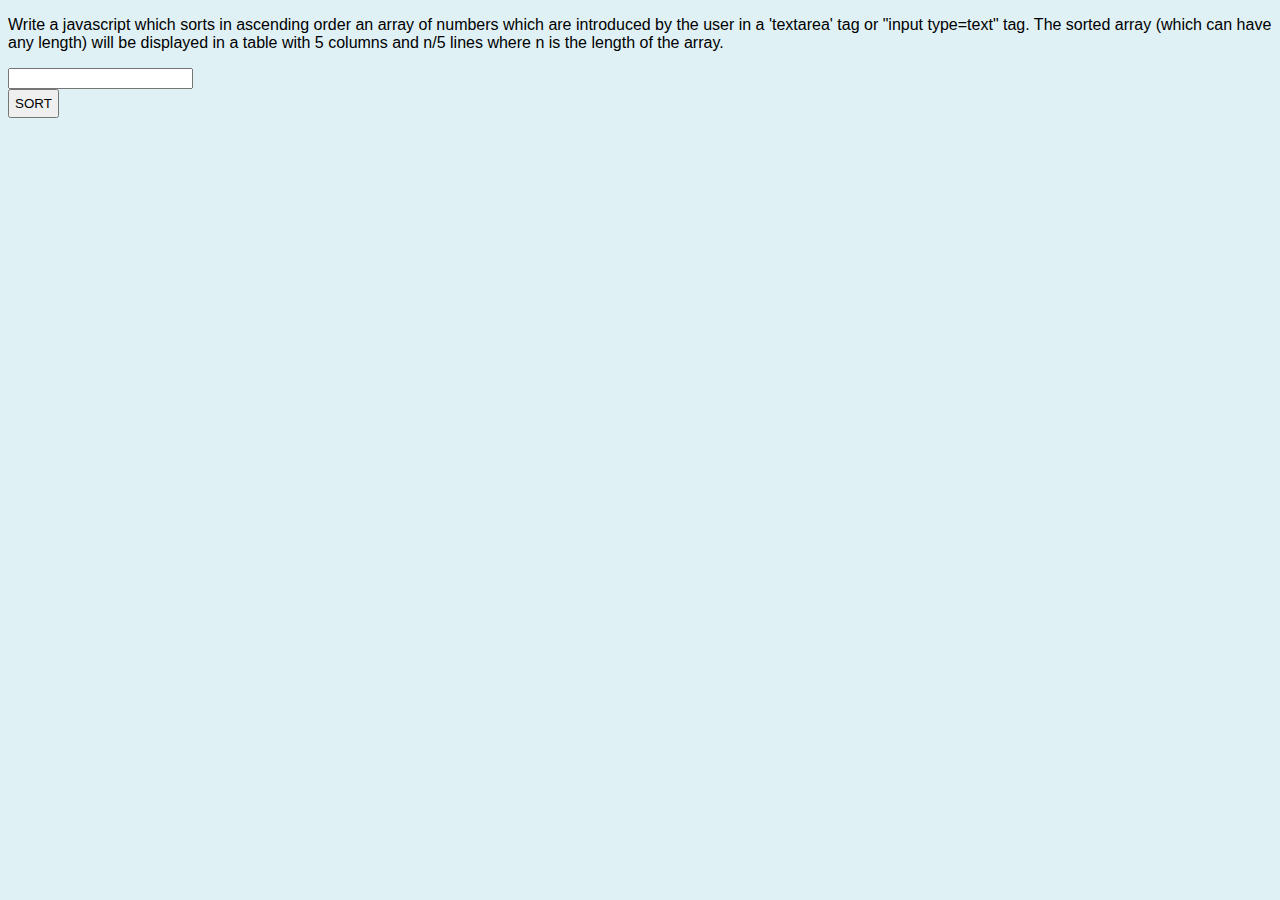
<file: js/index.html>
<!DOCTYPE html>
<html lang="en">
<head>
    <link rel="stylesheet" href="stylejs.css">
    <meta charset="UTF-8">
    <title>Array</title>
</head>
<body>
    <script src="jsorder.js"></script>
    <!--<p>Write a javascript which sorts in ascending order an array of numbers which are introduced by the user in a
        "textarea" or "input type=text" tag. The sorted array (which can have any length)
        will be displayed in a table with 5 columns and n/5 lines where n is the length of the array.</p>-->

    <!--<form id="text-area">
        <label for="array">Your array: </label><input type="text" id="array"><br>
    </form>-->

    <!--<button onclick="sortArray()">SORT</button>

    <p id="sorted">

    </p>


    <table>
        <tr></tr>
        <tr></tr>
        <tr></tr>
        <tr></tr>
        <tr></tr>
    </table>-->
</body>
</html>
</file>
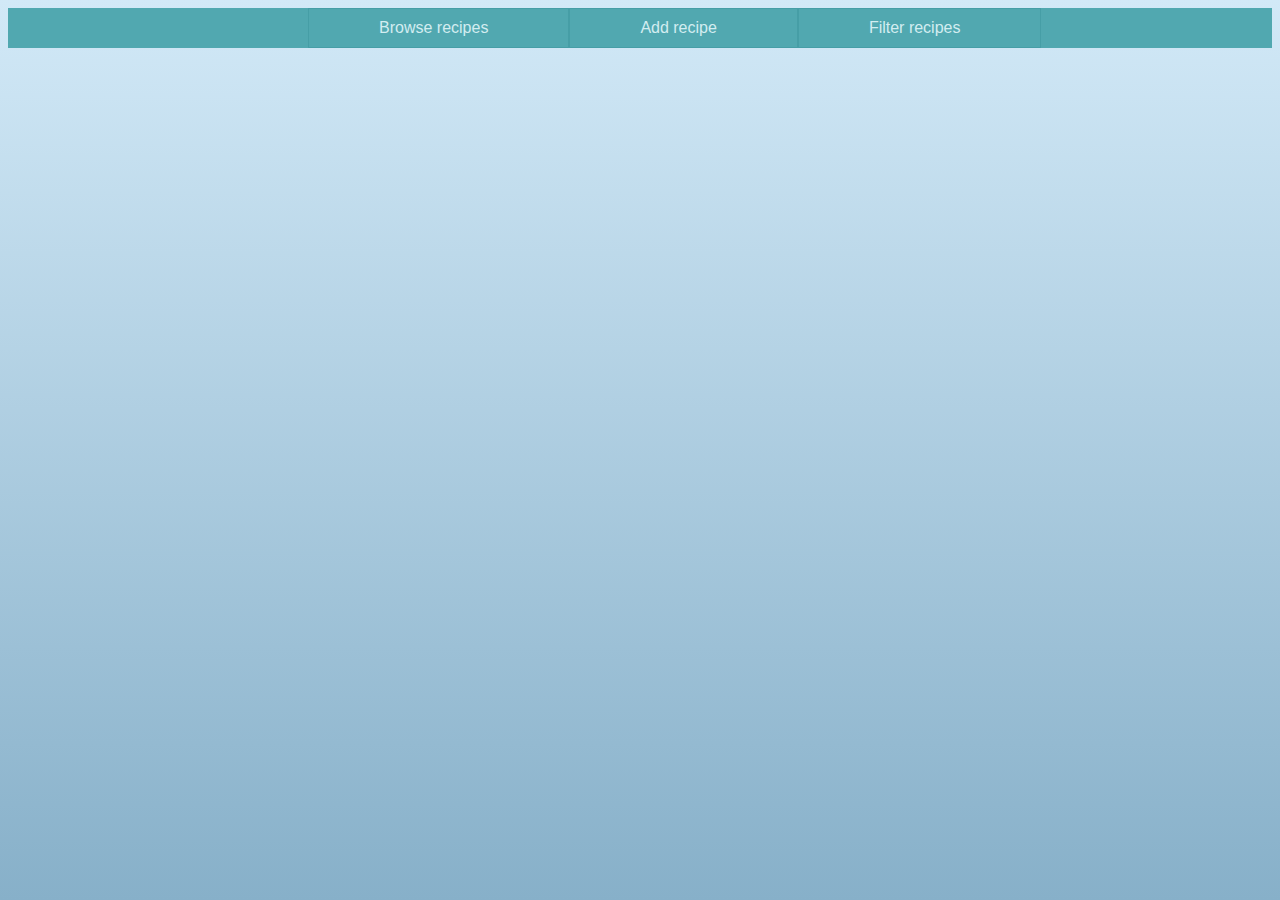
<file: ajaxPHP/firstpage.html>
<!DOCTYPE html>
<html lang="en">
<head>
    <meta charset="UTF-8">
    <link rel="stylesheet" href="pagestyle.css">
    <script src="//ajax.googleapis.com/ajax/libs/jquery/1.10.2/jquery.min.js"></script>
    <script src="browseRecipesJS.js"></script>
    <script src="deleteRecipeJS.js"></script>
    <script src="addRecipeJS.js"></script>
    <script src="updateRecipeJS.js"></script>
    <script src="filterRecipesJS.js"></script>
    <title>Recipes</title>
</head>
<body>

    <header>
        <div class="top-menu">
            <ul> <!--window.location.href=''-->
                <li><a href="#display" id="#display_menu">Browse recipes</a></li>
                <li><a href="#add" id="#add_menu">Add recipe</a></li>
                <li><a href="#filter" id="#filter_menu">Filter recipes</a></li>
            </ul>
        </div>
    </header>

    <div class="add_page" id="#add_page" style="display: none">
        <form id="#recipe_form">
            <label for="authorname">Author Name:</label> <input type="text" name="authorname" id="authorname"><br>
            <label for="name">Recipe Name:</label> <input type="text" name="name" id="name"><br>
            <label for="type">Recipe Type:</label> <input type="text" name="type" id="type"><br>
            <label for="time">Recipe Time Required (in minutes):</label> <input type="text" name="time" id="time"><br>
            <label for="description">Recipe Description:</label>
                <textarea name="description" id="description" rows="7" cols="50"> </textarea><br>
            <button class="add_button" id="#add_button" type="submit" onclick="addRecipe()">
                <a href="#add">Add</a>
            </button>
        </form>
        <section id="#status">

        </section>
    </div>

    <div class="browse_page" id="#browse_page" style="display: none">
        <div id="#see_all">
            <p>Selected ID: <span id="#selected_id"></span></p>
            <button class="all_recipes_button" type="submit" onclick="getAll()">
                <a href="#all">See all recipes</a>
            </button>
            <section id="#all_recipes">

            </section>
            <section id="#buttons" style="display: none">
                <button class="delete_button" id="#delete_button" onclick="deleteRecipe()">
                    <a href="#del">Delete</a>
                </button>
                <button class="update_button" id="#update_button" onclick="updateRecipe()">
                    <a href="#upd">Update</a>
                </button>
            </section>

            <form id="#update_form" style="display: none">
                <label for="authorname">Author Name:</label> <input type="text" name="authorname" id="authorname1"><br>
                <label for="name">Recipe Name:</label> <input type="text" name="name" id="name1"><br>
                <label for="type">Recipe Type:</label> <input type="text" name="type" id="type1"><br>
                <label for="time">Recipe Time Required (in minutes):</label> <input type="text" name="time" id="time1"><br>
                <label for="description">Recipe Description:</label>
                <textarea name="description" id="description1" rows="7" cols="50"> </textarea><br>
                <span id="success_update"></span>
            </form>
        </div>
    </div>

    <div class="filter_page" id="#filter_page" style="display: none">
        <h2 style="font-family: Verdana, sans-serif"></h2>
        <button type="submit" class="filter_all_btn" onclick="getAllFilter()">
            <a href="#filterall">See all recipes</a>
        </button><br>
        <label for="filter_type">Recipe Type: </label><input type="text" name="filter_type" id="filter_type"><br>

        <button type="submit" class="filter_btn" onclick="getByType()">
            <a href="#filtersome">Filter by type</a>
        </button>
        <section id="#filter_all">

        </section>
    </div>

    <script type="text/javascript">
        document.getElementById("#add_menu").onclick = function() {
            document.getElementById("#browse_page").style.display = "none";
            document.getElementById("#filter_page").style.display = "none";

            document.getElementById("#add_page").style.display = "block";
        }
        document.getElementById("#display_menu").onclick = function() {
            document.getElementById("#filter_page").style.display = "none";
            document.getElementById("#add_page").style.display = "none";
            document.getElementById("#browse_page").style.display = "block";
        }
        document.getElementById("#filter_menu").onclick = function() {
            document.getElementById("#filter_page").style.display = "block";
            document.getElementById("#add_page").style.display = "none";
            document.getElementById("#browse_page").style.display = "none";
        }

    </script>

</body>
</html>
</file>
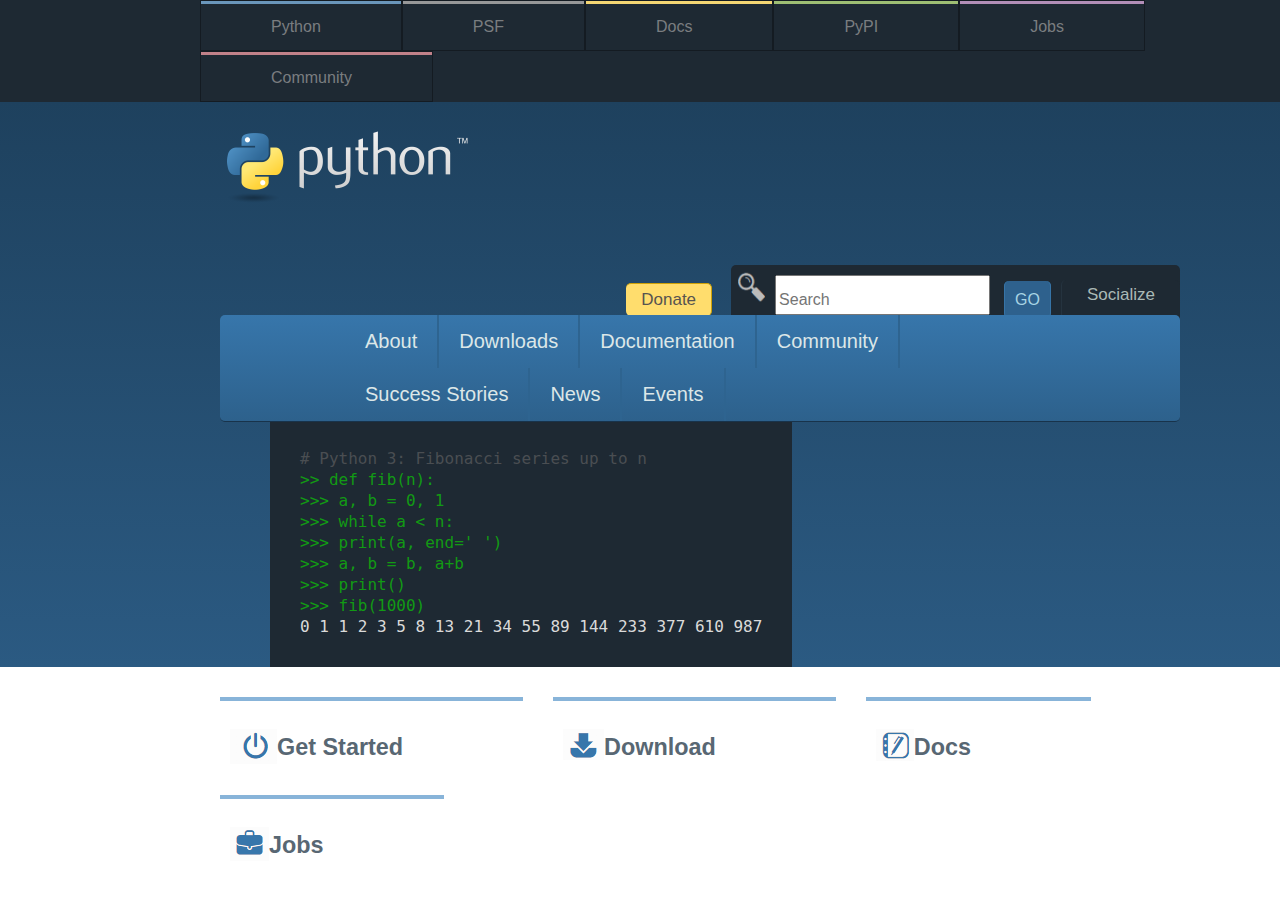
<file: CSS layouts/page.html>
<!DOCTYPE html>
<html lang="en">
<head>
    <meta charset="UTF-8">
    <link rel="stylesheet" href="pagestyle.css">
    <title>Welcome to Python.org</title>
</head>
<body>
    <div id="#wrapper">
        <div class="top-menu">
            <ul>
                <li><a href="#python" class="python">Python</a></li>
                <li><a href="#psf" class="psf">PSF</a></li>
                <li><a href="#docs" class="docs">Docs</a></li>
                <li><a href="#pypi" class="pypi">PyPI</a></li>
                <li><a href="#jobs" class="jobs1">Jobs</a></li>
                <li><a href="#community" class="community">Community</a></li>
            </ul>
        </div>
        <header>
            <div class="top-page">
                <section>
                    <h1><a href="#icon">
                        <img src="icon1.png" width="290" height="82">
                    </a>
                    </h1>
                    <div class="search-bar-buttons">
                        <a href="#donate" class="donate-button">Donate</a>
                        <div class="search-bar">
                            <form class="search">
                                <img src="search-icon.png">
                                <input type="text" placeholder="Search" name="search">
                                <a href="#go" class="go-button">GO</a>
                                <a href="#socialize" class="socialize-button">Socialize</a>
                            </form>

                        </div>
                    </div>
                </section>

                <div class="bottom-menu">
                    <ul>
                        <li><a href="#about">About</a></li>
                        <li><a href="#downloads">Downloads</a></li>
                        <li><a href="#doc">Documentation</a></li>
                        <li><a href="#community">Community</a></li>
                        <li><a href="#success">Success Stories</a></li>
                        <li><a href="#news">News</a></li>
                        <li><a href="#events">Events</a></li>
                    </ul>
                </div>

                <div class="code-description">
                    <div class="code">
                        <p><span class="comment"># Python 3: Fibonacci series up to n </span><br>
                            <span class="green">>> def fib(n):<br>
                            >>>     a, b = 0, 1<br>
                            >>>     while a < n:<br>
                            >>>         print(a, end=' ')<br>
                            >>>         a, b = b, a+b<br>
                            >>>     print()<br>
                                >>> fib(1000)<br></span>
                            0 1 1 2 3 5 8 13 21 34 55 89 144 233 377 610 987<br></p>
                    </div>
                    <div class="description">
                        <p><span class="orange">Functions Defined</span><br>
                            The core of extensible programming is defining functions. Python allows mandatory and optional
                            arguments, keyword arguments, and even arbitrary argument lists.<br>
                            <a href="#link" class="link">More about defining functions in Python 3</a></p>
                        <nav>
                            <a href="#1" class="p1">1</a>
                            <a href="#2" class="p2">2</a>
                            <a href="#3" class="p3">3</a>
                            <a href="#4" class="p4">4</a>
                            <a href="#5" class="p5">5</a>
                        </nav>
                    </div>

                </div>
                <div class="bottom-text">
                    <p>Python is a programming language that lets you work quickly
                        and integrate systems more effectively. <a href="#learn" class="learn">>>Learn More</a></p>
                </div>
            </div>

        </header>
            <div class="bottom-page">
                <div class="get-started">
                    <span><img src="logo1.png"></span><h3>Get Started</h3>
                </div>

                <div class="download">
                    <span><img src="logo2.png"></span><h3>Download</h3>
                </div>

                <div class="docs">
                    <span><img src="logo3.png"></span><h3>Docs</h3>
                </div>

                <div class="jobs">
                    <span><img src="logo4.png"></span><h3>Jobs</h3>
                </div>
            </div>
    </div>
</body>
</html>
</file>
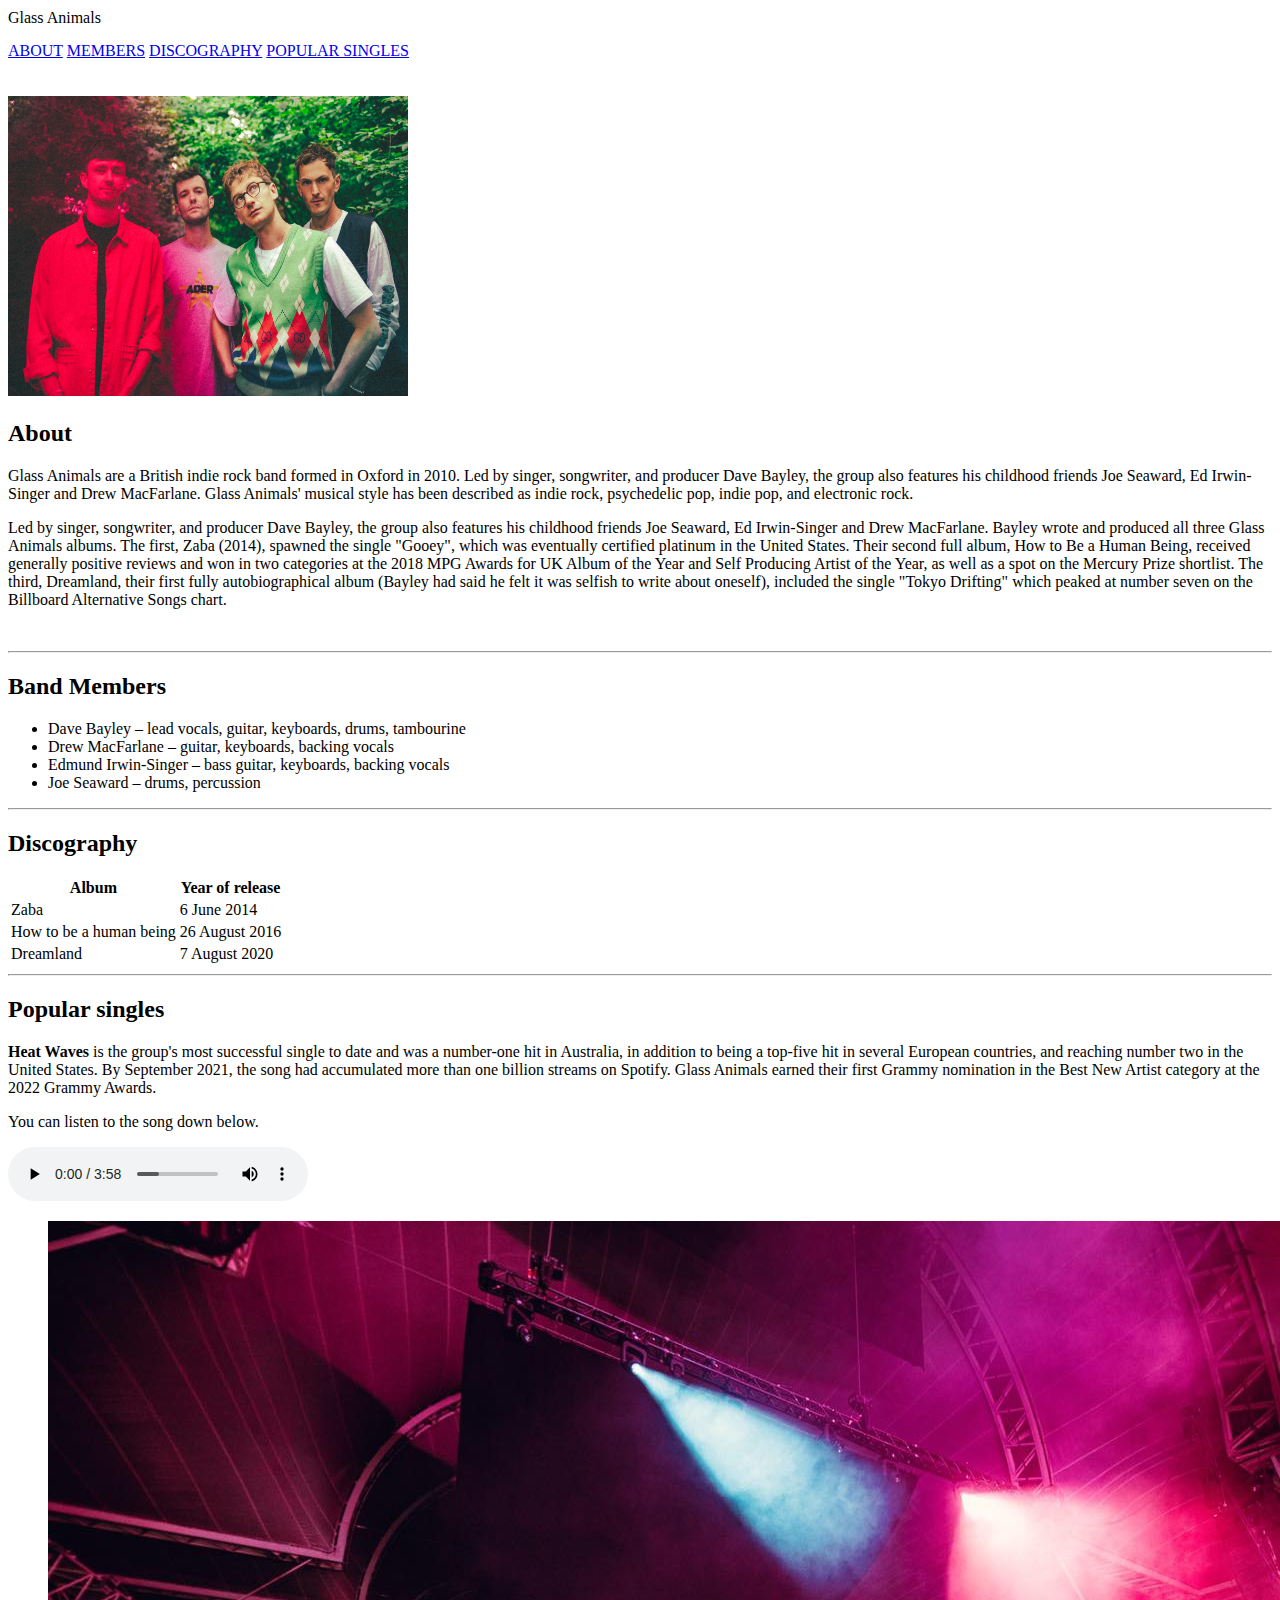
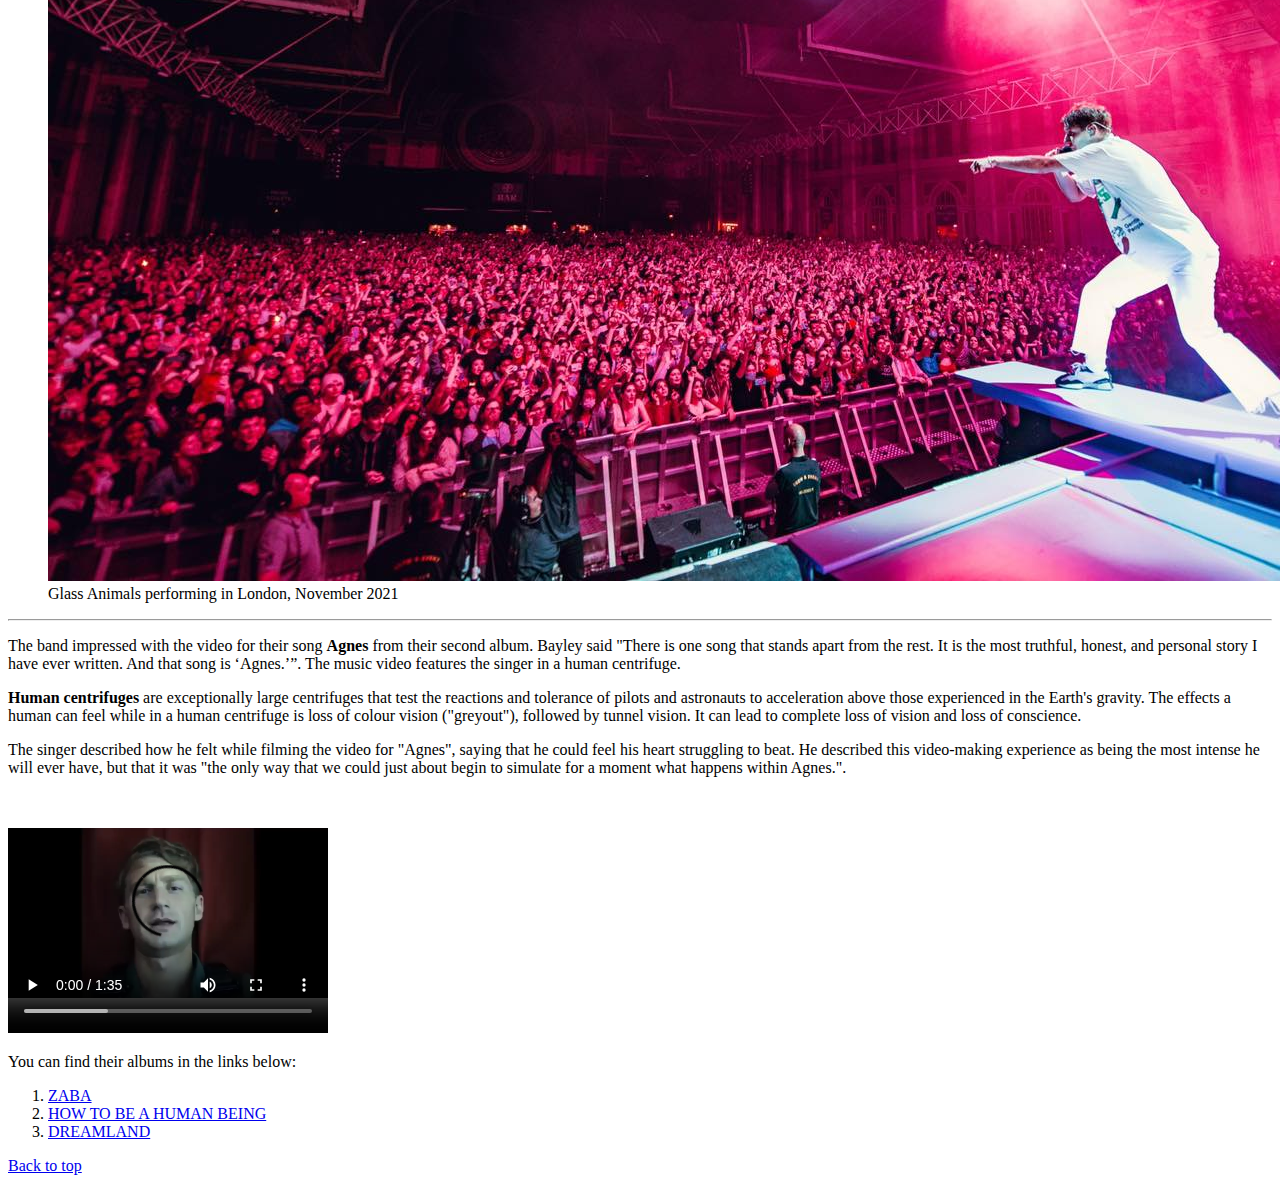
<file: HTML/lab1.htm>
<!DOCTYPE html>
<html>
	<head>
		<svg height="30" width="200">
  			<text x="0" y="15" fill="black">Glass Animals</text>
		</svg>
	</head>

	<body>
	<br>
	<div>
	<nav>
		<a href="#about">ABOUT</a>
		<a href="#members">MEMBERS</a>
		<a href="#discography">DISCOGRAPHY</a>
		<a href="#singles">POPULAR SINGLES</a>
	</nav>
	</div>

	<main>
	<br><br>
	<img src="band.jpg" alt="band members" width="400" height="300">
	<section>
	<article>
		<div>
		<header>
		<h2 id="about">About</h2>
		<p>Glass Animals are a British indie rock band formed in Oxford in 2010. Led by singer, songwriter, and producer Dave Bayley, the group also features his childhood friends Joe Seaward, Ed Irwin-Singer and Drew MacFarlane. Glass Animals' musical style has been described as indie rock, psychedelic pop, indie pop, and electronic rock. </p>
		</header>
		<p>Led by singer, songwriter, and producer Dave Bayley, the group also features his childhood friends Joe Seaward, Ed Irwin-Singer and Drew MacFarlane. Bayley wrote and produced all three Glass Animals albums. The first, Zaba (2014), spawned the single "Gooey", which was eventually certified platinum in the United States. Their second full album, How to Be a Human Being, received generally positive reviews and won in two categories at the 2018 MPG Awards for UK Album of the Year and Self Producing Artist of the Year, as well as a spot on the Mercury Prize shortlist. The third, Dreamland, their first fully autobiographical album (Bayley had said he felt it was selfish to write about oneself), included the single "Tokyo Drifting" which peaked at number seven on the Billboard Alternative Songs chart.</p>
		</div>
		<br>
	</article>
	<hr>
	<div>
	<h2 id="members">Band Members</h2>
	<ul>
  		<li>Dave Bayley – lead vocals, guitar, keyboards, drums, tambourine</li>
  		<li>Drew MacFarlane – guitar, keyboards, backing vocals</li>
  		<li>Edmund Irwin-Singer – bass guitar, keyboards, backing vocals</li>
		<li>Joe Seaward – drums, percussion</li>
	</ul>
	</div>
	<hr>
	<div>
		<h2 id="discography">Discography</h2>
		<table>
			<tr>
				<th>Album</th>
				<th>Year of release</th>
			</tr>
			<tr>
				<td>Zaba</td>
				<td>6 June 2014</td>		
			</tr>
			<tr>
				<td>How to be a human being</td>
				<td>26 August 2016</td>				
			</tr>
			<tr>
				<td>Dreamland</td>	
				<td>7 August 2020</td>			
			</tr>
		</table>
		<hr>
	</div>
	<div>
		<h2 id="singles">Popular singles</h2>
		<article>
		<p><b>Heat Waves</b> is the group's most successful single to date and was a number-one hit in Australia, in addition to being a top-five hit in several European countries, and reaching number two in the United States. By September 2021, the song had accumulated more than one billion streams on Spotify. Glass Animals earned their first Grammy nomination in the Best New Artist category at the 2022 Grammy Awards.</p>
		<p>You can listen to the song down below.</p>
		<audio controls>
  			<source src="heatWaves.mp3" type="audio/mpeg">
		</audio>
		<figure>
  		<img src="concert.jpg" alt="Concert">
  			<figcaption>Glass Animals performing in London, November 2021</figcaption>
		</figure>
		</article>
		<hr>
		<article>
		<p>The band impressed with the video for their song <b>Agnes</b> from their second album. Bayley said "There is one song that stands apart from the rest. It is the most truthful, honest, and personal story I have ever written. And that song is ‘Agnes.’”. The music video features the singer in a human centrifuge.</p>
		<aside><b>Human centrifuges</b> are exceptionally large centrifuges that test the reactions and tolerance of pilots and astronauts to acceleration above those experienced in the Earth's gravity. The effects a human can feel while in a human centrifuge is loss of colour vision ("greyout"), followed by tunnel vision. It can lead to complete loss of vision and loss of conscience.</aside>
		<p>The singer described how he felt while filming the video for "Agnes", saying that he could feel his heart struggling to beat. He described this video-making experience as being the most intense he will ever have, but that it was "the only way that we could just about begin to simulate for a moment what happens within Agnes.".</p>
		<video width="320" height="240" controls>
			<source src="agnes.mp4" type="video/mp4">
		</video>
		</article>
	</div>
	</section>
	</main>

	<footer>
		<p>You can find their albums in the links below:</p>
		<ol>
			<li><a href=https://www.youtube.com/watch?v=z4ifSSg1HAo&list=PL8tkzXKlhGxltZh_s3jGtrJgoVHb0lbKt&ab_channel=GlassAnimals>ZABA</a></li>
			<li><a href=https://www.youtube.com/watch?v=PhdtdUljThU&list=PL8tkzXKlhGxkmXyK3hz2PdRp_ghGzbazl&ab_channel=GlassAnimalsVEVO>HOW TO BE A HUMAN BEING</a></li>
			<li><a href=https://www.youtube.com/watch?v=mRD0-GxqHVo&list=PL8tkzXKlhGxn8vedFOKUngfcdnz6MV40M&ab_channel=GlassAnimalsVEVO>DREAMLAND</a></li>		
		</ol>
	<a href="#top">Back to top</a>
	<footer>
	</body>

</html>
</file>
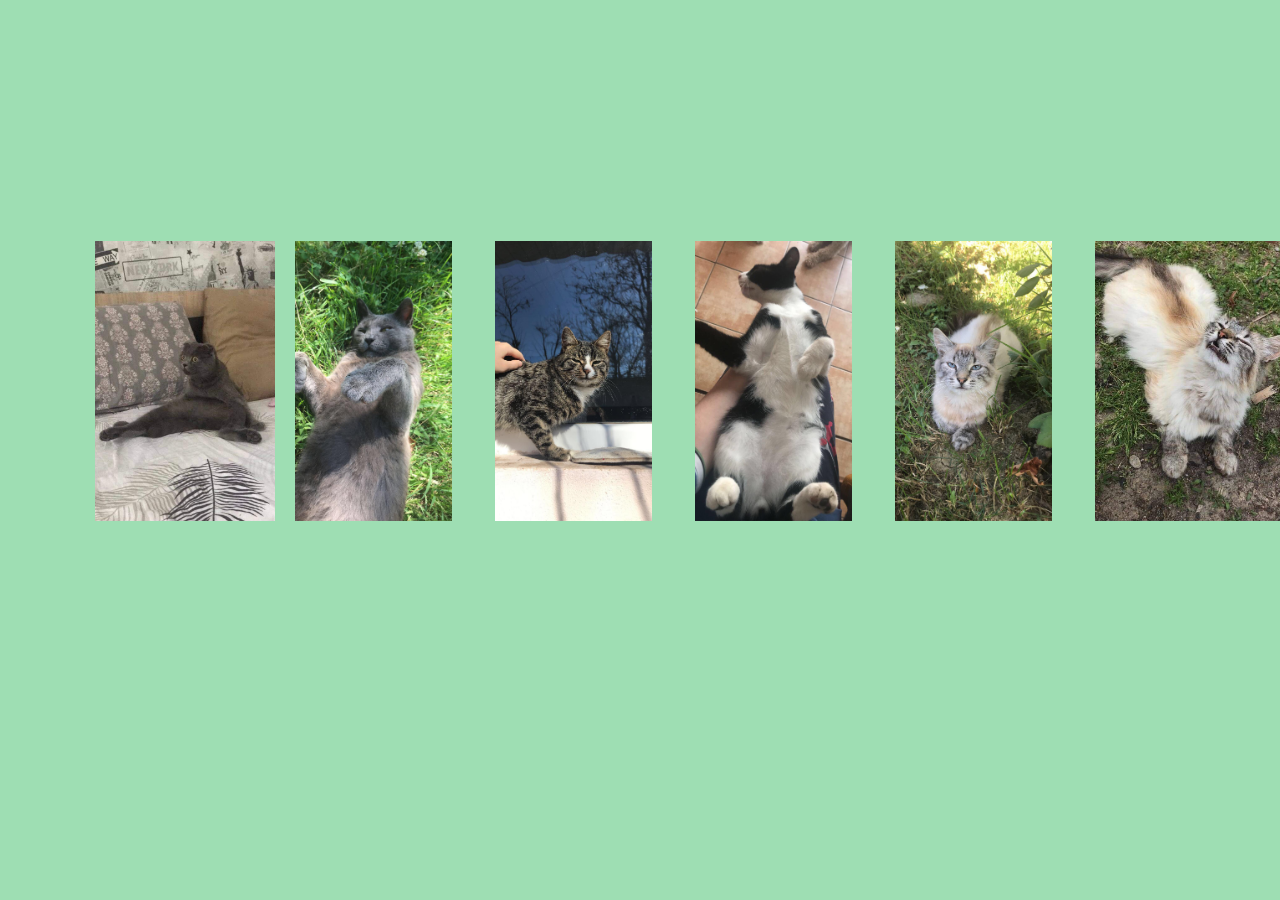
<file: jquery/jqhtml.html>
<!DOCTYPE html>
<html lang="en">
<head>
    <meta charset="UTF-8">
    <link rel="stylesheet" href="stylejq.css">
    <script src="//ajax.googleapis.com/ajax/libs/jquery/1.10.2/jquery.min.js"></script>
    <script type="text/javascript" src="slide.js"></script>

    <title>Title</title>
</head>
<body>
    <ul>
        <li><img src="12.png" alt="cat"></li>
        <li><img src="2.jpg" alt="cat"></li>
        <li><img src="3.jpg" alt="cat"></li>
        <li><img src="4.jpg" alt="cat"></li>
        <li><img src="5.jpg" alt="cat"></li>


        <li><img src="13.png" alt="cat"></li>
        <li><img src="10.jpg" alt="cat"></li>
        <li><img src="11.jpg" alt="cat"></li>
    </ul>

    <div id="background">
        <img id="large-img" alt="some_cat">
    </div>

</body>
</html>
</file>
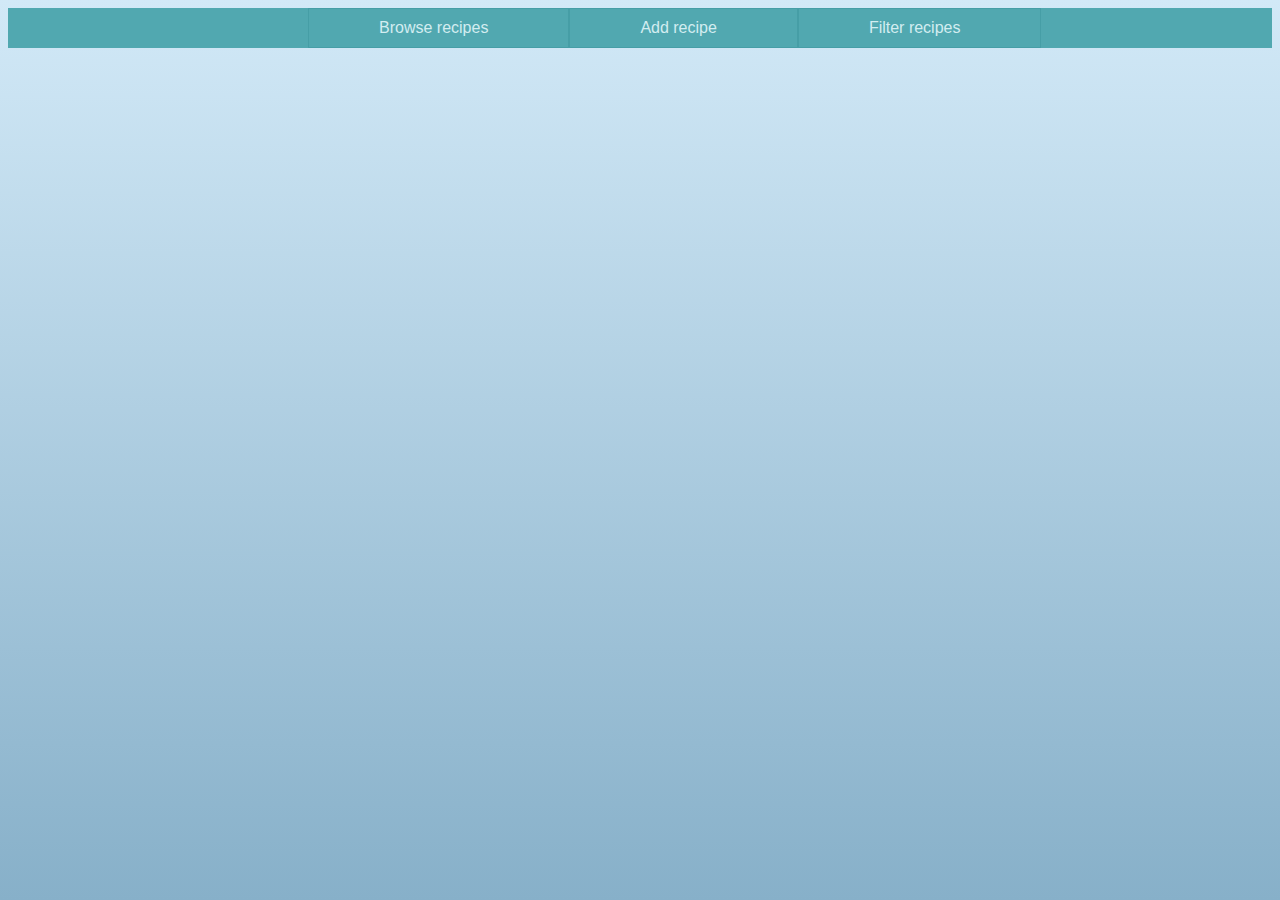
<file: phpAjaxAgain/firstpage.html>
<!DOCTYPE html>
<html lang="en">
<head>
    <meta charset="UTF-8">
    <link rel="stylesheet" href="pagestyle.css">
    <script src="//ajax.googleapis.com/ajax/libs/jquery/1.10.2/jquery.min.js"></script>
    <script src="browse/browseRecipesJS.js"></script>
    <script src="delete/deleteRecipeJS.js"></script>
    <script src="add/addRecipeJS.js"></script>
    <script src="update/updateRecipeJS.js"></script>
    <script src="filter/filterRecipesJS.js"></script>
    <title>Recipes</title>
</head>
<body>

<header>
    <div class="top-menu">
        <ul> <!--window.location.href=''-->
            <li><a href="#display" id="#display_menu">Browse recipes</a></li>
            <li><a href="#add" id="#add_menu">Add recipe</a></li>
            <li><a href="#filter" id="#filter_menu">Filter recipes</a></li>
        </ul>
    </div>
</header>

<div class="add_page" id="#add_page" style="display: none">
    <form id="#recipe_form">
        <label for="authorname">Author Name:</label> <input type="text" name="authorname" id="authorname"><br>
        <label for="name">Recipe Name:</label> <input type="text" name="name" id="name"><br>
        <label for="type">Recipe Type:</label> <input type="text" name="type" id="type"><br>
        <label for="time">Recipe Time Required (in minutes):</label> <input type="text" name="time" id="time"><br>
        <label for="description">Recipe Description:</label>
        <textarea name="description" id="description" rows="7" cols="50"> </textarea><br>
        <button class="add_button" id="#add_button" type="submit" onclick="addRecipe()">
            <a href="#add">Add</a>
        </button>
    </form>
    <section id="#status">

    </section>
</div>

<div class="browse_page" id="#browse_page" style="display: none">
    <div id="#see_all">
        <p>Selected ID: <span id="#selected_id"></span></p>
        <button class="all_recipes_button" type="submit" onclick="getAll()">
            <a href="#all">See all recipes</a>
        </button>
        <section id="#all_recipes">

        </section>
        <section id="#buttons" style="display: none">
            <button class="delete_button" id="#delete_button" onclick="deleteRecipe()">
                <a href="#del">Delete</a>
            </button>
            <button class="update_button" id="#update_button" onclick="updateRecipe()">
                <a href="#upd">Update</a>
            </button>
        </section>

        <form id="#update_form" style="display: none">
            <label for="authorname">Author Name:</label> <input type="text" name="authorname" id="authorname1"><br>
            <label for="name">Recipe Name:</label> <input type="text" name="name" id="name1"><br>
            <label for="type">Recipe Type:</label> <input type="text" name="type" id="type1"><br>
            <label for="time">Recipe Time Required (in minutes):</label> <input type="text" name="time" id="time1"><br>
            <label for="description">Recipe Description:</label>
            <textarea name="description" id="description1" rows="7" cols="50"> </textarea><br>
            <span id="success_update"></span>
        </form>
    </div>
</div>

<div class="filter_page" id="#filter_page" style="display: none">
    <h2 style="font-family: Verdana, sans-serif"></h2>
    <button type="submit" class="filter_all_btn" onclick="getAllFilter()">
        <a href="#filterall">See all recipes</a>
    </button><br>
    <label for="filter_type">Recipe Type: </label><input type="text" name="filter_type" id="filter_type"><br>

    <button type="submit" class="filter_btn" onclick="getByType()">
        <a href="#filtersome">Filter by type</a>
    </button>
    <section id="#filter_all">

    </section>
</div>

<script type="text/javascript">
    document.getElementById("#add_menu").onclick = function() {
        document.getElementById("#browse_page").style.display = "none";
        document.getElementById("#filter_page").style.display = "none";

        document.getElementById("#add_page").style.display = "block";
    }
    document.getElementById("#display_menu").onclick = function() {
        document.getElementById("#filter_page").style.display = "none";
        document.getElementById("#add_page").style.display = "none";
        document.getElementById("#browse_page").style.display = "block";
    }
    document.getElementById("#filter_menu").onclick = function() {
        document.getElementById("#filter_page").style.display = "block";
        document.getElementById("#add_page").style.display = "none";
        document.getElementById("#browse_page").style.display = "none";
    }

</script>

</body>
</html>
</file>
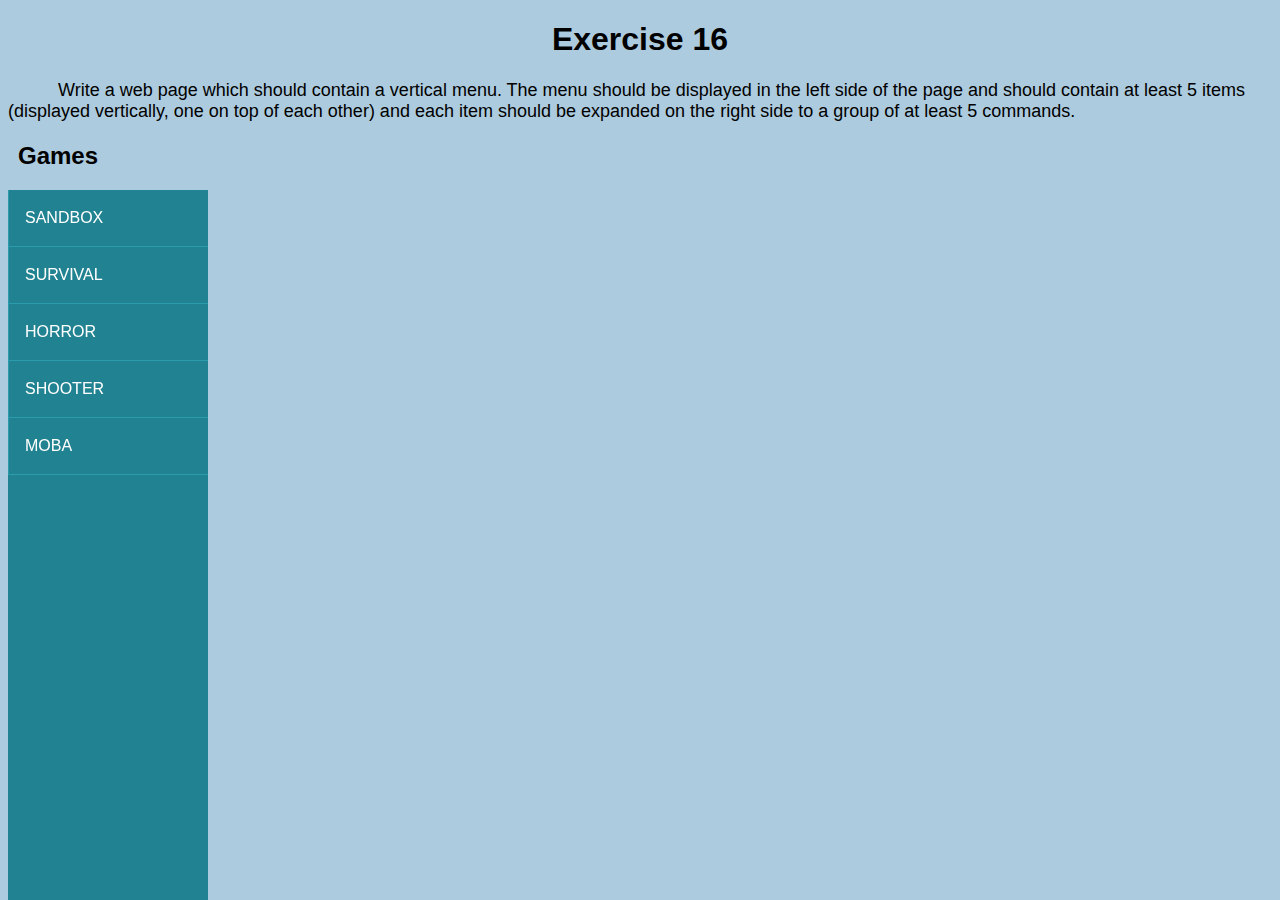
<file: CSS simple/16/pb16.htm>
<!DOCTYPE html>
<html>
	<head>
		<link rel="stylesheet" href="style16.css">
		<h1>Exercise 16</h1>
	</head>
	<body>
		<p>Write a web page which should contain a vertical menu. The menu should be displayed in the left side of the page and should contain at least 5 items (displayed vertically, one on top of each other) and each item should be expanded on the right side to a group of at least 5 commands.</p>
		<h2>  Games</h2>
	<div class="menu">
	<ul>
		<li><a href="#m1">SANDBOX</a>
			<ul> 
				<li><a href="#min">Minecraft</a></li>
				<li><a href="#ter">Terraria</a></li>
				<li><a href="#gta">Grand Theft Auto</a></li>
				<li><a href="#grm">Garry's Mod</a></li>
				<li><a href="#hit">Hitman</a></li>
			</ul> 
		</li>
		<li><a href="#m2">SURVIVAL</a>
			<ul> 
				<li><a href="#rst">Rust</a></li>
				<li><a href="#dbdl">Dead by Daylight</a></li>
				<li><a href="#dli">Dying Light</a></li>
				<li><a href="#for">The Forest</a></li>
				<li><a href="#ror">Risk of Rain</a></li>
			</ul> 
		</li>
		<li><a href="#m3">HORROR</a>
			<ul> 
				<li><a href="#out">Outlast</a></li>
				<li><a href="#amn">Amnesia</a></li>
				<li><a href="#pho">Phasmophobia</a></li>
				<li><a href="#ltn">Little Nightmares</a></li>
				<li><a href="#res">Resident Evil</a></li>
			</ul> 
		</li>
		<li><a href="#m4">SHOOTER</a>
			<ul> 
				<li><a href="#csg">CS:GO</a></li>
				<li><a href="#apx">Apex Legends</a></li>
				<li><a href="#des">Destiny</a></li>
				<li><a href="#cod">Call of Duty</a></li>
				<li><a href="#val">Valorant</a></li>
			</ul> 
		</li>
		<li><a href="#m5">MOBA</a>
			<ul> 
				<li><a href="#dot">Dota 2</a></li>
				<li><a href="#lol">League of Legends</a></li>
				<li><a href="#hos">Heroes of the Storm</a></li>
				<li><a href="#smi">Smite</a></li>
				<li><a href="#pal">Paladins</a></li>
			</ul> 
		</li>
	</ul>
	</div>
	</body>
</html>
</file>
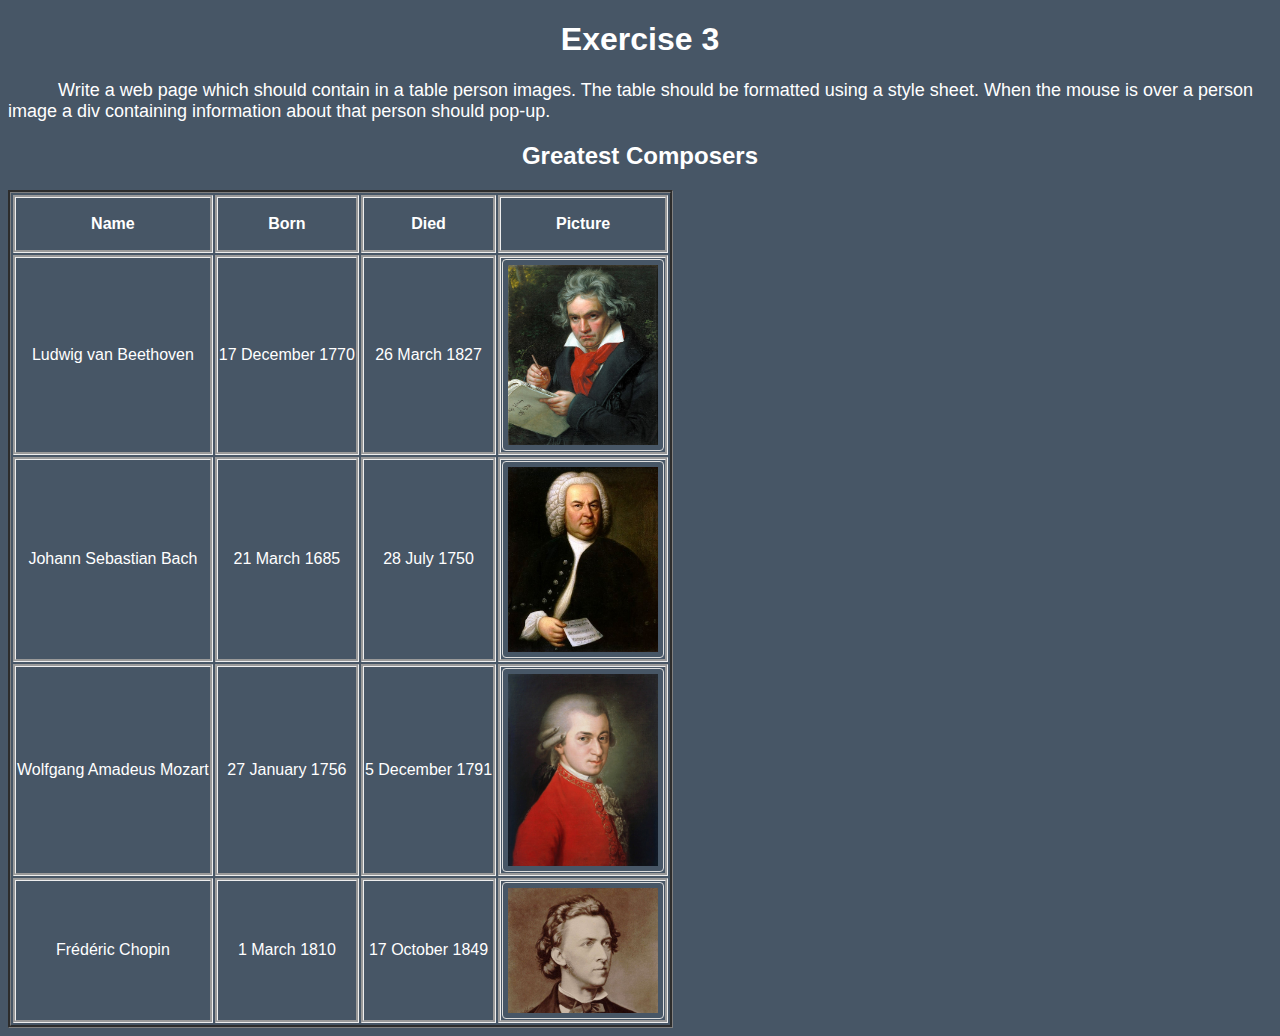
<file: CSS simple/3/pb3.htm>
<!DOCTYPE html>
<html>
	<head>
		<link rel="stylesheet" href="style3.css">
		<h1>Exercise 3</h1>
	</head>

	<body>
		<p>Write a web page which should contain in a table person images. The table should be formatted using a style sheet. When the mouse is over a person image a div containing information about that person should pop-up.</p>
		<h2>Greatest Composers</h2>
		<table>
			<tr>
				<th>Name</th>
				<th>Born</th>
				<th>Died</th>
				<th>Picture</th>
			</tr>
			<tr>
				<td>Ludwig van Beethoven</td>
				<td>17 December 1770</td>
				<td>26 March 1827</td>
				<td><span><img src="Beethoven.jpg"></span>
				    <div>German composer and pianist. Beethoven remains one of the most admired composers in the history of Western music. Beethoven started to lose his hearing when he was 26 years old and by the last decade of his life it was completely gone. He died during a thunderstorm at age 56.</div></td>		
			</tr>
			<tr>
				<td>Johann Sebastian Bach</td>
				<td>21 March 1685</td>
				<td>28 July 1750</td>
				<td><span>
					<img src="bach.jpg"></span>
					<div>German composer and musician of the late Baroque period. He composed over 1,000 pieces of music. Some of his most famous work included the Brandenburg Concertos, The Well-Tempered Clavier, and the Mass in B Minor. When Bach was 65, he had eye surgery, which didn’t work. Bach went blind and died shortly after.</div></td>		
			</tr>
			<tr>
				<td>Wolfgang Amadeus Mozart</td>
				<td>27 January 1756</td>
				<td>5 December 1791</td>
				<td><span><img src="mozart.jpg"></span>
					<div>Wolfgang Amadeus Mozart wrote more than 600 musical works and influenced other maestros like Beethoven and Tchaikovsky. At age 11, he wrote his first true opera, Apollo et Hyacinthus. Mozart died when was 35 years old. The coroner reported the cause as “severe miliary fever,” but a rumor suggested he had been poisoned</div></td>
				
			</tr>
			<tr>
				<td>Frédéric Chopin</td>
				<td>1 March 1810</td>
				<td>17 October 1849</td>
				<td><span><img src="chopin.jpg"></span>
					<div>Polish composer and virtuoso pianist of the Romantic period who wrote primarily for solo piano. Before his death, Chopin expressed the wish to destroy his unpublished musical works. Chopin’s last days were spent in Paris where he died on October 17, 1849, and the young age of only 39 years old and it’s thought he died from tuberculosis. </div></td>		
			</tr>
		</table>
	</body>
</html>
</file>
<file: js/stylejs.css>
body {
    background-color: rgb(223, 241, 245);
}

table, td {
    border: 1px solid black;
}

td {
    padding: 10px 10px 10px 10px;
}

p, button, td {
    font-family: Verdana, sans-serif;
}

button {
    padding: 5px 5px 5px 5px;
}
</file>
<file: ajaxPHP/pagestyle.css>
body
{
    background-image: linear-gradient(rgba(210, 233, 247, 255), rgba(135, 176, 201, 255));
    background-attachment: fixed
}

p, span {
    font-family: Verdana, sans-serif;
}

.top-menu ul {
    list-style-type: none;
    margin: 0;
    padding-left: 300px;
    overflow: auto;
    background-color: rgba(81, 168, 176);
}


.top-menu ul li {
    float: left;
    border: 1px solid rgba(70, 158, 166);

}

.top-menu ul li:hover {
    background-color: rgb(55, 133, 140);
}

.top-menu ul li a {
    font-family: Calibri, sans-serif;
    display: block;
    color: rgb(211, 237, 240);
    /*
    rgba(29, 75, 79,255);
     */
    text-align: center;
    padding: 10px 80px 10px 70px;
    text-decoration: none;
}

a {
    text-decoration: none;
    color: rgb(74, 80, 84);
}


form
{
    margin: 30px;
}

input[type=text] {
    margin-top: 10px;
    height: 27px;
    width: 350px;
    border: 2px solid rgb(114, 140, 143);
    background: rgb(225, 238, 240);
    font-family: Verdana, sans-serif;
}

input[type=submit]
{
    border: 2px solid rgb(114, 140, 143);
    background: rgb(225, 238, 240);
    padding: 7px 14px 7px 14px;
    font-family: Verdana, sans-serif;
    margin-top:10px;
}

.all_recipes_button, .delete_button, .add_button, .update_button, .filter_all_btn, .filter_btn
{
    border: 2px solid rgb(114, 140, 143);
    background: rgb(225, 238, 240);
    padding: 7px 14px 7px 14px;
    font-family: Verdana, sans-serif;
    margin-top:10px;
}


label{
    font-family: Verdana, sans-serif;
    margin-right: 10px;
}
/*
input label {
    margin-right: 40px;
}


#add_page {
    display: none;
}*/
</file>
<file: CSS layouts/pagestyle.css>
body {
    margin: 0;
    overflow: auto;
}

#wrapper {
    margin-left: auto;
    margin-right: auto;
    width:960px;
}

header {
    height: 565px;
    padding-left: 220px;
    padding-right: 100px;
    background: linear-gradient(rgba(30,65,94,255), rgba(43,90,130,255));
    overflow: hidden;
}

.search-bar-buttons {
    display: inline;
}


h1 {
    margin-right: 300px;
}

h1, h1 + .search-bar-buttons {
    display: inline-block;
}

section {
    float: left;
    display: inline-block;
}
.search-bar {
    margin-left: 15px;
    display: inline-block;
    border-radius: 5px;
    border-bottom: 1px solid rgba(10,15,18,255);
    height: 60px;
    background-color: rgba(30,41,51,255);
}

.search img {
    width: 40px;
    height: 35px;
    margin-top: 5px;
}

input[type=text] {
    height: 40px;
    padding-top: 40px;
    color: rgba(211,206,203,255);
}

.donate-button, .donate-button + .search-bar {
    display: inline-block;
}
/*
.search-bar button {
    background-color: rgba(46,97,141,255);
    padding: 10px 5px 10px 5px;
    border-radius: 5px;
    border-left: 1px solid rgba(54,116,167,255);
    border-right: 1px solid rgba(54,116,167,255);

}*/

.search-bar .go-button {
    background-color: rgba(46,97,141,255);
    padding: 10px 10px 10px 10px;
    margin: 10px 10px 10px 10px;
    border-radius: 5px;
    border-left: 1px solid rgba(54,116,167,255);
    border-right: 1px solid rgba(54,116,167,255);
    color: rgba(167,212,228,255);
    text-decoration: none;
    font-family: Calibri, sans-serif;

}

.search-bar-buttons {
    /*padding-left: 30px;*/
    float: right;
    height: 50px;
    margin-top: 30px;
    display: block;
}

.search input[type=text] {
    padding-top: 10px;
    box-sizing: border-box;
    font-size: 16px;
    color: rgba(230,247,255,255);
}

.socialize-button {
    border-left: 1px solid rgba(37,51,63,255);
    background-color: rgba(30,41,51,255);
    color: rgba(170,185,182,255);
    padding: 5px 25px 20px 25px;
    margin-top: 15px;
    border-radius: 5px;
    text-decoration: none;
    font-size: 17px;
    font-family: Calibri, sans-serif;
    display: inline-block;
    float: right;
}

.donate-button {
    background-color: rgba(255,221,109,255);
    color: rgba(87,84,80,255);
    border-radius: 5px;
    border-top: 1px solid rgba(207,162,7,255);
    border-right: 1px solid rgba(207,162,7,255);
    font-size: 17px;
    padding: 6px 15px 6px 15px;
    text-decoration: none;
    font-family: Calibri, sans-serif;

}
.top-menu ul {
    list-style-type: none;
    margin: 0;
    padding-left: 200px;
    overflow: auto;
    background-color: rgba(30,41,51,255);
}


.top-menu ul li {
    float: left;
    border: 1px solid rgba(20,27,34,255);

}

.top-menu .python {
    border-top: 3px solid rgba(106,150,187,255);
}

.top-menu .psf {
    border-top: 3px solid rgba(151,152,153,255);
}

.top-menu .docs {
    border-top: 3px solid rgba(244,214,115,255);
}

.top-menu .pypi {
    border-top: 3px solid rgba(158,190,115,255);
}

.top-menu .jobs1 {
    border-top: 3px solid rgba(178,142,184,255);
}

.top-menu .community {
    border-top: 3px solid rgba(193,129,137,255);
}


.top-menu ul li a {
    font-family: Calibri, sans-serif;
    display: block;
    color: rgba(122,125,128,255);
    text-align: center;
    padding: 14px 80px 14px 70px;
    text-decoration: none;
}

.bottom-menu ul {
    list-style-type: none;
    float: left;
    margin: 0;
    overflow: auto;
    /*background-color: rgba(55,118,171,255);*/
    background: linear-gradient(rgba(55,118,171,255), rgba(45,97,140,255));
    border-bottom: 1px solid rgba(24,51,75,255);
    padding-right: 125px;
    padding-left: 125px;
    border-radius: 5px;
}

.bottom-menu ul li {
    float: left;
    /*padding-right: 66px;*/
    border-right: 2px solid rgba(46,100,144,255);

}

.bottom-menu ul li a {
    font-family: Calibri, sans-serif;
    display: block;
    color: rgba(220,231,232,255);

    padding: 14px 20px 14px 20px;
    text-align: center;
    text-decoration: none;
    line-height: 25px;
    font-size: 20px;
}

.code {
    margin-left: 50px;
    float: left;
    padding: 10px 30px 30px 30px;
    /*border: 30px solid rgba(30,41,51,255);
    border-image: linear-gradient(rgba(18,24,30,255), rgba(30,41,51,255));*/
    background-color: rgba(30,41,51,255);
}

.code p {
    font-size: 16px;
    line-height: 21px;
    font-family: "Lucida Console", monospace;
    color: rgba(218,218,218,255);
}

.code p .green {
    color: rgba(18,154,20,255) !important;
}

.code p .comment {
    color: rgba(74,78,82,255) !important;
}

.code, .code + .description {
    display: inline-block;

}

.description {
    float: left;
    display: inline-block;
    width: 40%;
    height: 261px;
    /*padding: 10px 60px 127px 30px;*/
    padding-left: 40px;
    /*padding: 10px 50px 51px 30px;*/
    background-color: rgba(28,59,86,255);
}

.description p {
    font-size: 17px;
    line-height: 30px;
    word-wrap: break-word;
    font-family: Calibri, sans-serif;
    color: rgba(218,218,218,255);
}

.description .orange {
    font-weight: bold;
    font-size: 24px;
    color: rgba(242,187,74,255);
}

.description a {
    color: rgba(215,183,71,255);
}

.description nav
{
    margin-top: 40px;
    text-align: center;
}

.description nav a
{
    text-decoration: none;
    background-color: rgba(55,117,169,255);
    color: rgba(160,175,186,255);
    border-radius: 5px;
    border-top: 1px solid rgba(43,93,135,255);
    border-right: 1px solid rgba(43,93,135,255);
    font-size: 17px;
    padding: 6px 15px 6px 15px;
    font-family: Calibri, sans-serif;

}

.bottom-text {
    color: rgba(160,175,186,255);
    float: left;
    height: 200px;
    width: 700px;
    font-size: 25px;
    margin-left: 200px;
    word-wrap: break-word;
    text-align: center;
    font-family: Calibri, sans-serif;
}

.bottom-text .learn {
    color: rgba(215,183,71,255);
    font-family: Calibri, sans-serif;
}
/*
.bottom-page ul
{
    margin-left: 190px;
    margin-top: 20px;
}

.bottom-page ul li
{
    list-style-type: none;
    float: left;
    display: inline-block;
    word-break: break-word;
    color: rgba(88,103,115,255);
    margin: 0;
    margin-right: 70px;
    border-top: 4px solid rgba(136,180,217,255);
    padding: 10px 120px 10px 10px;
    font-family: "Yu Gothic UI Semilight", sans-serif;
    font-size: 20px;
    overflow: auto;
}*/

.bottom-page img
{
    margin-top: 18px;
    float: left;
}
.bottom-page h3
{   float: right;
}

.bottom-page
{
    margin: 30px 10px 5px 220px;
    font-size: 20px;
    font-family: "Yu Gothic UI Semilight", sans-serif;
}

.bottom-page .get-started
{
    float: left;
    display: inline-block;
    color: rgba(88,103,115,255);
    border-top: 4px solid rgba(136,180,217,255);
    padding: 10px 120px 10px 10px;


    margin-right: 30px;
    overflow: auto;
}

.bottom-page .download
{
    float: left;
    display: inline-block;
    color: rgba(88,103,115,255);
    border-top: 4px solid rgba(136,180,217,255);
    padding: 10px 120px 10px 10px;
    margin-right: 30px;
    overflow: auto;
}

.bottom-page .docs
{
    float: left;
    display: inline-block;
    color: rgba(88,103,115,255);
    border-top: 4px solid rgba(136,180,217,255);
    margin-right: 30px;
    padding: 10px 120px 10px 10px;
    overflow: auto;
}

.bottom-page .jobs
{
    float: left;
    display: inline-block;
    color: rgba(88,103,115,255);
    border-top: 4px solid rgba(136,180,217,255);
    margin-right: 30px;
    padding: 10px 120px 10px 10px;
    overflow: auto;
}
</file>
<file: jquery/stylejq.css>
body {
    overflow: hidden;
    background-color: rgb(158, 222, 179);
}

#background {
    display: none;
    position: fixed;
    padding-top: 80px;
    width: 100%;
    height: 100%;
    background: rgba(0, 0, 0, 0.8);
}

#large-img {
    margin: auto;
    display: block;
    width: 500px;
    height: 600px;
}


ul {
    position: absolute;
    top: 25%;
    left: 0;

}
li {
    position: absolute;
    list-style: none;
    width: 200px;
}
img {
    /*width: 100%;
    height: 100%;
    object-fit: contain;*/
    height: 280px;

    /*width: 200px;*/
}
</file>
<file: phpAjaxAgain/pagestyle.css>
body
{
    background-image: linear-gradient(rgba(210, 233, 247, 255), rgba(135, 176, 201, 255));
    background-attachment: fixed
}

p, span {
    font-family: Verdana, sans-serif;
}

.top-menu ul {
    list-style-type: none;
    margin: 0;
    padding-left: 300px;
    overflow: auto;
    background-color: rgba(81, 168, 176);
}


.top-menu ul li {
    float: left;
    border: 1px solid rgba(70, 158, 166);

}

.top-menu ul li:hover {
    background-color: rgb(55, 133, 140);
}

.top-menu ul li a {
    font-family: Calibri, sans-serif;
    display: block;
    color: rgb(211, 237, 240);
    /*
    rgba(29, 75, 79,255);
     */
    text-align: center;
    padding: 10px 80px 10px 70px;
    text-decoration: none;
}

a {
    text-decoration: none;
    color: rgb(74, 80, 84);
}


form
{
    margin: 30px;
}

input[type=text] {
    margin-top: 10px;
    height: 27px;
    width: 350px;
    border: 2px solid rgb(114, 140, 143);
    background: rgb(225, 238, 240);
    font-family: Verdana, sans-serif;
}

input[type=submit]
{
    border: 2px solid rgb(114, 140, 143);
    background: rgb(225, 238, 240);
    padding: 7px 14px 7px 14px;
    font-family: Verdana, sans-serif;
    margin-top:10px;
}

.all_recipes_button, .delete_button, .add_button, .update_button, .filter_all_btn, .filter_btn
{
    border: 2px solid rgb(114, 140, 143);
    background: rgb(225, 238, 240);
    padding: 7px 14px 7px 14px;
    font-family: Verdana, sans-serif;
    margin-top:10px;
}


label{
    font-family: Verdana, sans-serif;
    margin-right: 10px;
}
/*
input label {
    margin-right: 40px;
}


#add_page {
    display: none;
}*/
</file>
<file: CSS simple/16/style16.css>
body, head { background-color: rgb(173, 203, 222); 
		overflow: auto;}

h1, h2, p, a { font-family: Verdana, sans-serif; }

h1 { text-align: center; }

h2 { padding-left: 10px; }

p { text-indent: 50px;
    font-size: large; }

.menu ul {      list-style: none;
		margin: 0;
		padding: 0;
		background-color: rgb(33, 130, 145); 
		width: 200px;
		position: fixed;
		height: 100%;
}

.menu ul li {   
		position: relative;
		
		border-left: 1px solid rgb(43, 156, 173);
		border-bottom: 1px solid rgb(43, 156, 173);
		}

.menu ul ul {
		transition: all 0.3s;
		position: absolute;
		opacity: 0;
		visibility: hidden;
		left: 100%;
		top: 0px;
}

.menu ul ul li {
		position: relative;
		border-left: 1px solid rgb(92, 174, 204);
		border-bottom: 1px solid rgb(92, 174, 204);
		
		
}

.menu ul li a:hover {
	background-color: rgb(38, 210, 237);
	color: white;
}


.menu ul li:hover > ul {
		opacity: 1;
		visibility: visible;
	
}

.menu ul ul li a:hover {
		background-color: rgb(67, 108, 122);
} 

.menu ul ul li a {
		display: block;
		background-color: rgb(80, 154, 181);
		font-family: Verdana, sans-serif;
		color: white;
		line-height: 40px;
		padding: 8px 16px;
		color: white;
		text-decoration: none;
}

.menu ul li a {
		display: block;
		line-height: 40px;
		padding: 8px 16px;
		color: white;
		text-decoration: none;
		
}
</file>
<file: CSS simple/3/style3.css>
h1, h2 {	
	font-family: Verdana, Arial, sans-serif;
	color: white;
	text-align: center;
}

p {
	text-indent: 50px;
	font-size: large;
	color: white;
	font-family: Verdana, Arial, sans-serif;
}

body, head {
	background-color: rgb(71, 86, 102);
}

div {
  display: none;
}
  
span:hover + div {
  	display: block;
}

}

table {
	width: 80%;
	margin-left: auto;
  	margin-right: auto;
}

td, th {
	height: 50px;
	text-align: center;
}

table, td, th {
	font-family: Verdana, Arial, sans-serif;
	color: white;
	border-style: groove;
}

img {
	display: block;
	border: 1px solid #ddd;
  	border-radius: 4px;
  	padding: 5px;
  	width: 150px;
	height: auto;
}
</file>
